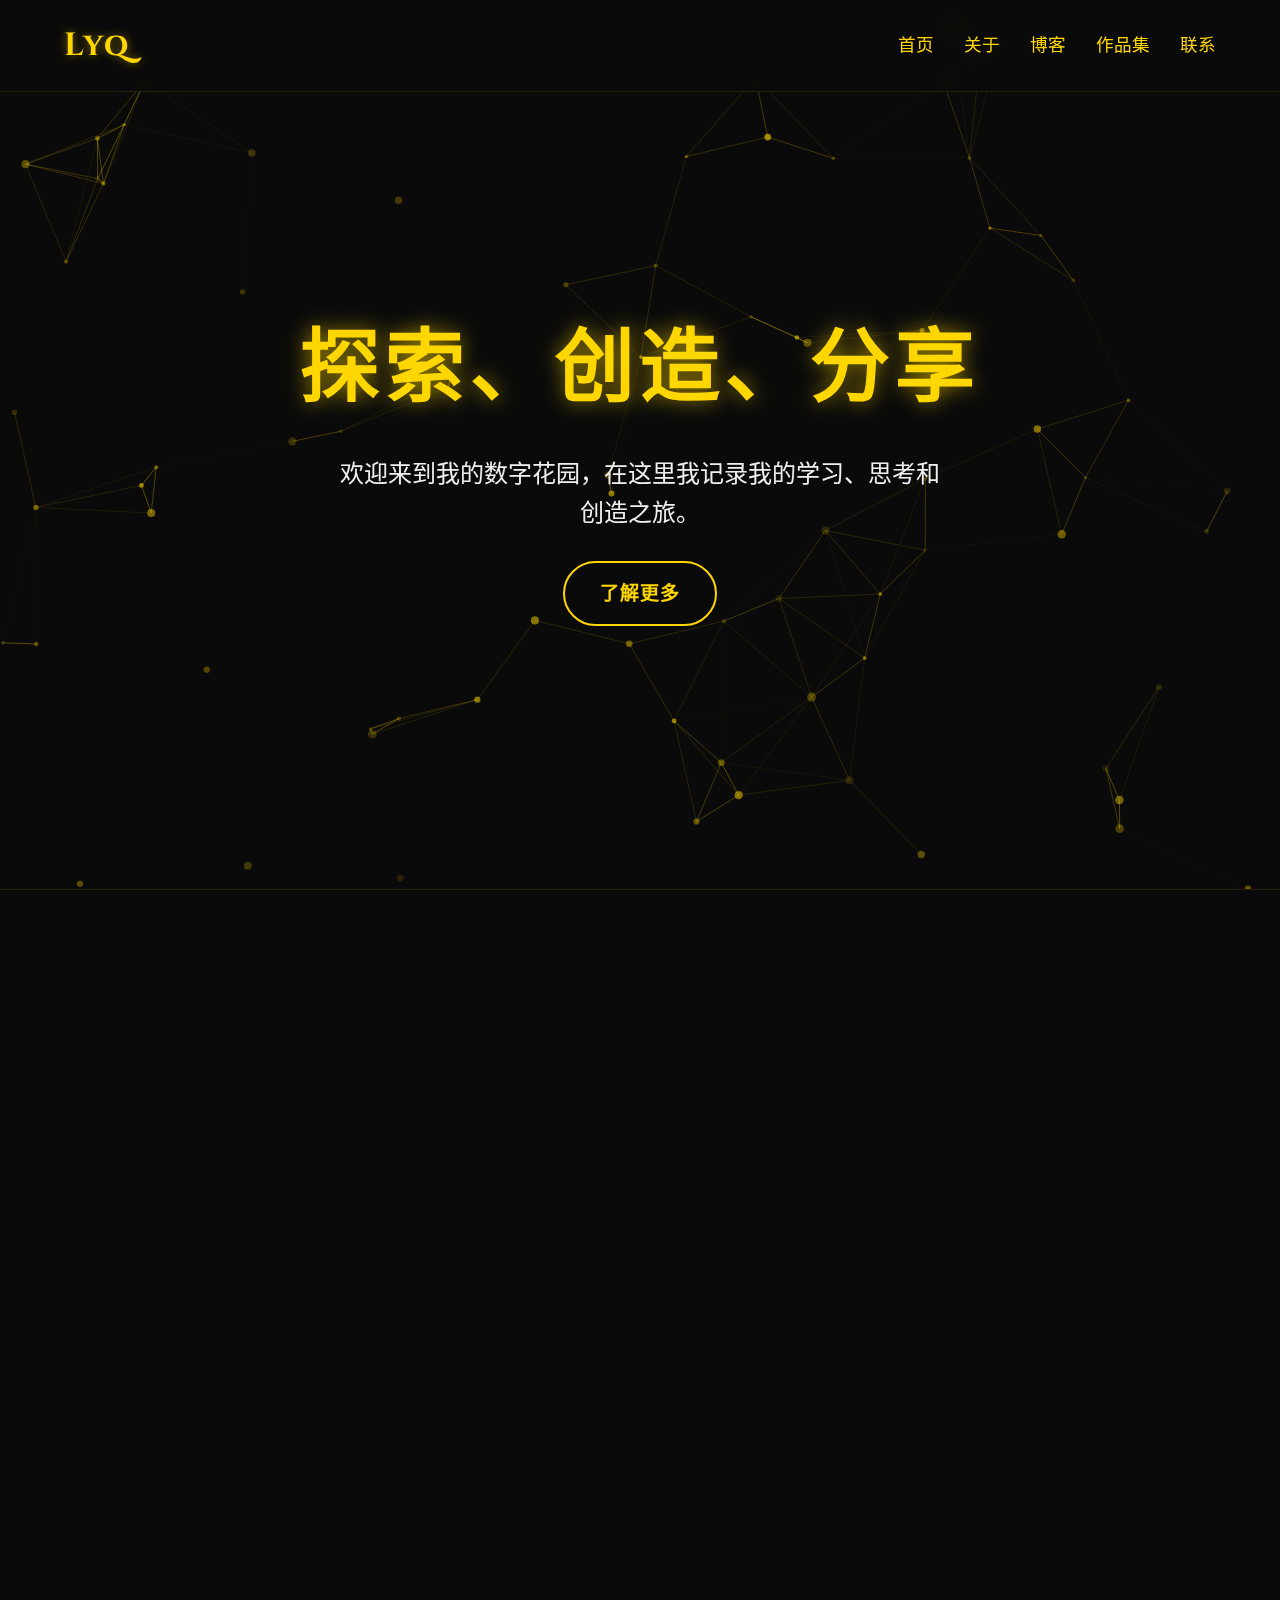
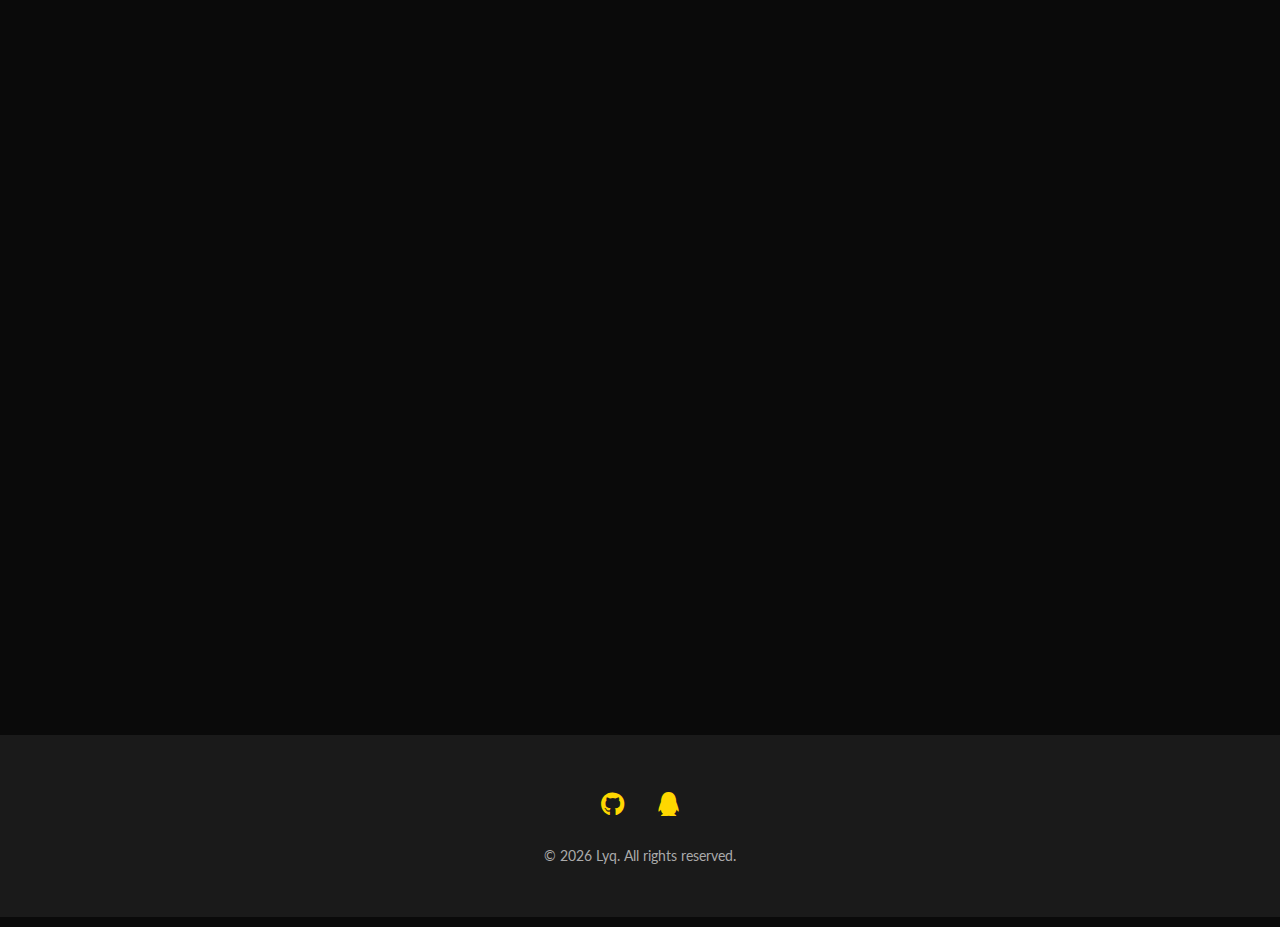
<file: index.html>
<!DOCTYPE html>
<html lang="zh-CN">
<head>
    <meta charset="UTF-8">
    <meta name="viewport" content="width=device-width, initial-scale=1.0">
    <title>Lyq - 个人博客</title>
    <!-- 引入外部CSS文件 -->
    <link rel="stylesheet" href="css/styles.css">
    <!-- 引入Font Awesome -->
    <link rel="stylesheet" href="https://cdnjs.cloudflare.com/ajax/libs/font-awesome/6.0.0/css/all.min.css">
</head>
<body>
    <!-- 页面内容将直接加载，不再使用异步方式 -->
    <div id="app">
        <!-- 直接引入所有组件 -->
        <header id="mainHeader" class="main-header">
            <div class="container">
                <a href="#" class="logo">Lyq</a>
                <nav id="mainNav" class="main-nav">
                    <ul>
                        <li><a href="#hero">首页</a></li>
                        <li><a href="#about">关于</a></li>
                        <li><a href="#blog">博客</a></li>
                        <li><a href="#portfolio">作品集</a></li>
                        <li><a href="#contact">联系</a></li>
                    </ul>
                </nav>
                <div id="hamburger" class="hamburger">
                    <span class="line"></span>
                    <span class="line"></span>
                    <span class="line"></span>
                </div>
            </div>
        </header>
        
        <main>
            <!-- Hero Section -->
            <section class="hero section" id="hero">
                <div class="hero-background"></div>
                <div id="particles-js"></div>
                <div class="hero-content">
                    <h1>探索、创造、分享</h1>
                    <p>欢迎来到我的数字花园，在这里我记录我的学习、思考和创造之旅。</p>
                    <a href="#about" class="cta-button">了解更多</a>
                </div>
            </section>
            
            <!-- About Section -->
            <section class="about section fade-in-section" id="about">
                <div class="container">
                    <div class="about-image">
                        <img src="images/avatar.svg" alt="个人头像">
                    </div>
                    <div class="about-content">
                        <h2 class="section-title">关于我</h2>
                        <p>我是一名热衷于技术和创新的开发者，不断学习和探索新的可能性。我相信技术的力量可以改变世界，让生活变得更加美好。</p>
                        <p>在我的职业生涯中，我积累了丰富的前端和后端开发经验，能够独立完成从设计到部署的全流程开发工作。</p>
                        <h3>我的技能</h3>
                        <div class="skills-list">
                            <span class="skill-tag">HTML5</span>
                            <span class="skill-tag">CSS3</span>
                            <span class="skill-tag">JavaScript</span>
                            <span class="skill-tag">React</span>
                            <span class="skill-tag">Vue.js</span>
                            <span class="skill-tag">Node.js</span>
                            <span class="skill-tag">Python</span>
                            <span class="skill-tag">Django</span>
                            <span class="skill-tag">MySQL</span>
                            <span class="skill-tag">MongoDB</span>
                            <span class="skill-tag">Git</span>
                            <span class="skill-tag">Docker</span>
                        </div>
                    </div>
                </div>
            </section>
            
            <!-- Blog Section -->
            <section class="blog section fade-in-section" id="blog">
                <div class="container">
                    <h2 class="section-title">最新目标</h2>
                    <div class="blog-grid">
                        <div class="blog-card">
                            <div class="blog-card-image" style="background-image: url('images/tech-blog.svg')"></div>
                            <div class="blog-card-content">
                                <h3>全栈工程师</h3>
                                <div class="blog-meta">
                                    <span>wait</span> / <span>Lyq</span>
                                </div>
                                <p>专注于构建完整的Web应用程序，包括前端和后端开发，确保无缝的用户体验和高性能的系统架构。</p>
                                <a href="#" class="read-more">阅读更多</a>
                            </div>
                        </div>
                        <div class="blog-card">
                            <div class="blog-card-image" style="background-image: url('images/design-blog.svg')"></div>
                            <div class="blog-card-content">
                                <h3>独立游戏开发者</h3>
                                <div class="blog-meta">
                                    <span>wait</span> / <span>Lyq</span>
                                </div>
                                <p>创建引人入胜的游戏体验，结合编程技能和创意设计，打造独特的互动娱乐产品。</p>
                                <a href="#" class="read-more">阅读更多</a>
                            </div>
                        </div>
                        <div class="blog-card">
                            <div class="blog-card-image" style="background-image: url('images/security-blog.svg')"></div>
                            <div class="blog-card-content">
                                <h3>网络安全专家</h3>
                                <div class="blog-meta">
                                    <span>wait</span> / <span>Lyq</span>
                                </div>
                                <p>保护系统和数据免受各种网络威胁，确保信息安全和隐私保护，构建可靠的安全防线。</p>
                                <a href="#" class="read-more">阅读更多</a>
                            </div>
                        </div>
                    </div>
                </div>
            </section>
            
            <!-- Portfolio Section -->
            <section class="portfolio section fade-in-section" id="portfolio">
                <div class="container">
                    <h2 class="section-title">我的作品集</h2>
                    <div class="portfolio-grid">
                        <div class="portfolio-item">
                            <img src="images/project1.svg" alt="项目 Alpha">
                            <div class="portfolio-overlay">
                                <h3>项目 Alpha</h3>
                                <p>一个基于 React 的社交媒体分析仪表盘。</p>
                            </div>
                        </div>
                        <div class="portfolio-item">
                            <img src="images/project2.svg" alt="项目 Beta">
                            <div class="portfolio-overlay">
                                <h3>项目 Beta</h3>
                                <p>使用 Python 和 Django 构建的电子商务平台。</p>
                            </div>
                        </div>
                        <div class="portfolio-item">
                            <img src="images/project3.svg" alt="项目 Gamma">
                            <div class="portfolio-overlay">
                                <h3>项目 Gamma</h3>
                                <p>一个响应式的个人博客系统。</p>
                            </div>
                        </div>
                        <div class="portfolio-item">
                            <img src="images/project4.svg" alt="项目 Delta">
                            <div class="portfolio-overlay">
                                <h3>项目 Delta</h3>
                                <p>基于 Node.js 的实时聊天应用程序。</p>
                            </div>
                        </div>
                        <div class="portfolio-item">
                            <img src="images/project5.svg" alt="项目 Epsilon">
                            <div class="portfolio-overlay">
                                <h3>项目 Epsilon</h3>
                                <p>使用 Vue.js 构建的任务管理应用。</p>
                            </div>
                        </div>
                        <div class="portfolio-item">
                            <img src="images/project6.svg" alt="项目 Zeta">
                            <div class="portfolio-overlay">
                                <h3>项目 Zeta</h3>
                                <p>一个移动优先的天气预报应用。</p>
                            </div>
                        </div>
                    </div>
                </div>
            </section>
            
            <!-- Contact Section -->
            <section class="contact section fade-in-section" id="contact">
                <div class="container">
                    <h2 class="section-title">联系我</h2>
                    <p style="text-align: center; max-width: 600px; margin: -40px auto 60px;">
                        有项目想合作，或者只是想聊聊技术和生活？随时给我留言。
                    </p>
                    <form class="contact-form" action="#" method="POST">
                        <div class="form-group">
                            <input type="text" name="name" placeholder="您的姓名" required>
                        </div>
                        <div class="form-group">
                            <input type="email" name="email" placeholder="您的邮箱" required>
                        </div>
                        <div class="form-group">
                            <textarea name="message" placeholder="您的留言" rows="5" required></textarea>
                        </div>
                        <button type="submit" class="submit-button">发送留言</button>
                    </form>
                </div>
            </section>
        </main>
        
        <!-- Footer Section -->
        <footer class="main-footer">
            <div class="container">
                <div class="footer-socials">
                    <a href="#" class="social-link"><i class="fab fa-github"></i></a>
                    <a href="#" class="social-link"><i class="fab fa-qq"></i></a>
                </div>
                <div class="footer-copyright">
                    <p>&copy; <span id="copyright-year"></span> Lyq. All rights reserved.</p>
                </div>
            </div>
        </footer>
    </div>

    <!-- 引入外部JavaScript文件 -->
    <script src="js/main.js"></script>
</body>
</html>
</file>
<file: css/styles.css>
@import url('https://fonts.googleapis.com/css2?family=Cinzel:wght@400;700&family=Lato:wght@300;400;700&display=swap');

:root {
    --gold: #FFD700;
    --dark-gold: #c5a700;
    --black: #0a0a0a;
    --dark-gray: #1a1a1a;
    --light-gray: #f0f0f0;
    --white: #ffffff;
}

* {
    margin: 0;
    padding: 0;
    box-sizing: border-box;
}

html {
    scroll-behavior: smooth;
}

body {
    font-family: 'Lato', sans-serif;
    background-color: var(--black);
    color: var(--light-gray);
    overflow-x: hidden;
    line-height: 1.6;
}

.container {
    width: 90%;
    max-width: 1200px;
    margin: 0 auto;
}

h1, h2, h3, h4 {
    font-family: 'Cinzel', serif;
    color: var(--gold);
    font-weight: 700;
}

a {
    color: var(--gold);
    text-decoration: none;
    transition: color 0.3s ease;
}

a:hover {
    color: var(--dark-gold);
}

/* Header */
.main-header {
    position: fixed;
    top: 0;
    left: 0;
    width: 100%;
    z-index: 1000;
    padding: 20px 0;
    background: rgba(10, 10, 10, 0.8);
    -webkit-backdrop-filter: blur(10px);
    backdrop-filter: blur(10px);
    transition: all 0.3s ease;
    border-bottom: 1px solid rgba(255, 215, 0, 0.1);
}

.main-header.scrolled {
    padding: 15px 0;
    background: rgba(10, 10, 10, 0.95);
}

.main-header .container {
    display: flex;
    justify-content: space-between;
    align-items: center;
}

.logo {
    font-family: 'Cinzel', serif;
    font-size: 2rem;
    font-weight: 700;
    color: var(--gold);
    letter-spacing: 2px;
    text-shadow: 0 0 10px rgba(255, 215, 0, 0.5);
}

.main-nav ul {
    display: flex;
    list-style: none;
}

.main-nav ul li {
    margin-left: 30px;
}

.main-nav ul li a {
    font-family: 'Cinzel', serif;
    font-weight: 400;
    font-size: 1.1rem;
    padding: 10px 0;
    border-bottom: 2px solid transparent;
    transition: all 0.3s ease;
}

.main-nav ul li a:hover,
.main-nav ul li a.active {
    color: var(--white);
    border-bottom-color: var(--gold);
}

.hamburger {
    display: none;
    flex-direction: column;
    cursor: pointer;
}

.hamburger .line {
    width: 25px;
    height: 2px;
    background-color: var(--gold);
    margin: 4px 0;
    transition: 0.3s;
}

/* Hero Section */
.hero {
    height: 100vh;
    display: flex;
    align-items: center;
    justify-content: center;
    text-align: center;
    position: relative;
    overflow: hidden;
    padding-top: 120px; /* 进一步增加padding-top，确保hero内容完全不被header遮挡 */
    margin-top: -10px; /* 添加负margin，让hero背景延伸到header下方 */
}

.hero-background {
    position: absolute;
    top: 0;
    left: 0;
    width: 100%;
    height: 100%;
    background: var(--black);
    z-index: -2;
}

#particles-js {
    position: absolute;
    width: 100%;
    height: 100%;
    z-index: -1;
}

/* 调整hero-content的位置，确保在header下方正确显示 */
.hero-content {
    animation: fadeIn 2s ease-in-out;
    z-index: 1;
    margin-top: 60px; /* 增加margin-top值，将文字位置下调 */
}

.hero h1 {
    font-size: 5rem;
    margin-bottom: 20px;
    letter-spacing: 5px;
    text-shadow: 0 0 20px rgba(255, 215, 0, 0.6);
}

.hero p {
    font-size: 1.5rem;
    color: var(--light-gray);
    max-width: 600px;
    margin: 0 auto 30px;
}

.cta-button {
    display: inline-block;
    padding: 15px 35px;
    border: 2px solid var(--gold);
    border-radius: 50px;
    font-size: 1.2rem;
    font-weight: 700;
    text-transform: uppercase;
    letter-spacing: 1px;
    transition: all 0.4s ease;
    position: relative;
    overflow: hidden;
    z-index: 1;
}

.cta-button:before {
    content: '';
    position: absolute;
    top: 0;
    left: 0;
    width: 0;
    height: 100%;
    background-color: var(--gold);
    transition: all 0.4s ease;
    z-index: -1;
}

.cta-button:hover {
    color: var(--black);
}

.cta-button:hover:before {
    width: 100%;
}

/* General Section Styling */
.section {
    padding: 100px 0;
    border-bottom: 1px solid rgba(255, 215, 0, 0.1);
}

.section-title {
    text-align: center;
    font-size: 3rem;
    margin-bottom: 60px;
    position: relative;
}

.section-title::after {
    content: '';
    position: absolute;
    bottom: -15px;
    left: 50%;
    transform: translateX(-50%);
    width: 80px;
    height: 3px;
    background: var(--gold);
    box-shadow: 0 0 10px rgba(255, 215, 0, 0.5);
}

/* About Section */
#about .container {
    display: flex;
    align-items: center;
    gap: 50px;
}

.about-image {
    flex: 1;
    max-width: 400px;
    position: relative;
}

.about-image img {
    width: 100%;
    border-radius: 50%;
    border: 5px solid var(--gold);
    box-shadow: 0 0 30px rgba(255, 215, 0, 0.3);
}

.about-content {
    flex: 1.5;
}

.about-content h3 {
    font-size: 2rem;
    margin-bottom: 20px;
}

.about-content p {
    margin-bottom: 15px;
    font-size: 1.1rem;
}

.skills-list {
    list-style: none;
    display: flex;
    flex-wrap: wrap;
    gap: 10px;
    margin-top: 20px;
}

.skills-list li {
    background: var(--dark-gray);
    padding: 8px 15px;
    border-radius: 20px;
    border: 1px solid var(--gold);
    color: var(--gold);
    font-size: 0.9rem;
    transition: all 0.3s ease;
}

.skills-list li:hover {
    background: var(--gold);
    color: var(--black);
    transform: translateY(-3px);
    box-shadow: 0 5px 15px rgba(255, 215, 0, 0.2);
}

/* Blog Section */
.blog-grid {
    display: grid;
    grid-template-columns: repeat(auto-fit, minmax(320px, 1fr));
    gap: 30px;
}

.blog-card {
    background: var(--dark-gray);
    border: 1px solid rgba(255, 215, 0, 0.2);
    border-radius: 10px;
    overflow: hidden;
    transition: all 0.4s ease;
    box-shadow: 0 5px 15px rgba(0,0,0,0.2);
}

.blog-card:hover {
    transform: translateY(-10px);
    box-shadow: 0 15px 30px rgba(0,0,0,0.4);
    border-color: var(--gold);
}

.blog-card-image {
    height: 200px;
    background-size: cover;
    background-position: center;
}

.blog-card-content {
    padding: 25px;
}

.blog-card-content h3 {
    font-size: 1.5rem;
    margin-bottom: 15px;
}

.blog-meta {
    font-size: 0.9rem;
    color: #aaa;
    margin-bottom: 15px;
}

.blog-meta span {
    margin-right: 15px;
}

.blog-card-content p {
    font-size: 1rem;
    margin-bottom: 20px;
}

.read-more {
    font-weight: 700;
    display: inline-flex;
    align-items: center;
}

.read-more:after {
    content: '→';
    margin-left: 8px;
    transition: margin-left 0.3s ease;
}

.read-more:hover:after {
    margin-left: 15px;
}

/* Portfolio Section */
.portfolio-grid {
    display: grid;
    grid-template-columns: repeat(auto-fill, minmax(300px, 1fr));
    gap: 20px;
}

.portfolio-item {
    position: relative;
    overflow: hidden;
    border-radius: 10px;
    cursor: pointer;
    box-shadow: 0 10px 20px rgba(0,0,0,0.2);
}

.portfolio-item img {
    width: 100%;
    height: auto;
    display: block;
    transition: transform 0.5s cubic-bezier(0.165, 0.84, 0.44, 1);
}

.portfolio-item:hover img {
    transform: scale(1.1);
}

.portfolio-overlay {
    position: absolute;
    top: 0;
    left: 0;
    width: 100%;
    height: 100%;
    background: rgba(10, 10, 10, 0.8);
    color: var(--white);
    display: flex;
    flex-direction: column;
    justify-content: center;
    align-items: center;
    opacity: 0;
    transition: opacity 0.5s cubic-bezier(0.165, 0.84, 0.44, 1);
}

.portfolio-item:hover .portfolio-overlay {
    opacity: 1;
}

.portfolio-overlay h3 {
    font-size: 1.8rem;
    margin-bottom: 10px;
    transform: translateY(20px);
    transition: transform 0.5s ease;
}

.portfolio-overlay p {
    transform: translateY(20px);
    transition: transform 0.5s ease 0.1s;
    text-align: center;
    padding: 0 20px;
}

.portfolio-item:hover .portfolio-overlay h3,
.portfolio-item:hover .portfolio-overlay p {
    transform: translateY(0);
}

/* Contact Section */
.contact-form {
    max-width: 700px;
    margin: 0 auto;
}

.form-group {
    margin-bottom: 25px;
}

.form-group input,
.form-group textarea {
    width: 100%;
    padding: 15px;
    background-color: var(--dark-gray);
    border: 1px solid rgba(255, 215, 0, 0.2);
    border-radius: 5px;
    color: var(--light-gray);
    font-size: 1rem;
    transition: border-color 0.3s, box-shadow 0.3s;
}

.form-group input:focus,
.form-group textarea:focus {
    outline: none;
    border-color: var(--gold);
    box-shadow: 0 0 15px rgba(255, 215, 0, 0.2);
}

.form-group textarea {
    min-height: 150px;
    resize: vertical;
}

/* 文本显示优化 */
p {
    overflow-wrap: break-word;
    word-wrap: break-word;
    hyphens: auto;
    white-space: normal;
}

/* 确保所有容器不会意外截断内容 */
.section {
    overflow: visible;
}

/* 防止标题被截断 */
h1, h2, h3, h4 {
    overflow-wrap: break-word;
    word-wrap: break-word;
}

/* 修复联系表单提交按钮样式，确保与其他按钮样式一致 */
.submit-button {
    display: block;
    width: 100%;
    padding: 15px;
    border: 2px solid var(--gold);
    background: transparent;
    color: var(--gold);
    font-size: 1.2rem;
    font-weight: 700;
    text-transform: uppercase;
    letter-spacing: 1px;
    border-radius: 5px;
    cursor: pointer;
    transition: all 0.4s ease;
}

.submit-button:hover {
    background: var(--gold);
    color: var(--black);
    box-shadow: 0 0 20px rgba(255, 215, 0, 0.4);
}

/* Footer */
.main-footer {
    background: var(--dark-gray);
    padding: 50px 0;
    text-align: center;
}

.footer-socials {
    margin-bottom: 20px;
}

.footer-socials a {
    margin: 0 15px;
    font-size: 1.5rem;
    display: inline-block;
    transition: transform 0.3s ease;
}

.footer-socials a:hover {
    transform: translateY(-5px);
    color: var(--white);
}

.footer-copyright {
    font-size: 0.9rem;
    color: #aaa;
}

/* Animations */
@keyframes fadeIn {
    from { opacity: 0; transform: translateY(20px); }
    to { opacity: 1; transform: translateY(0); }
}

.fade-in-section {
    opacity: 0;
    transform: translateY(50px);
    transition: opacity 0.8s ease-out, transform 0.8s ease-out;
}

.fade-in-section.is-visible {
    opacity: 1;
    transform: translateY(0);
}

/* Responsive Design */
@media (max-width: 768px) {
    .logo {
        font-size: 1.5rem;
    }

    .main-nav {
        position: fixed;
        top: 0;
        right: -100%;
        width: 70%;
        height: 100vh;
        background: var(--dark-gray);
        flex-direction: column;
        justify-content: center;
        align-items: center;
        transition: right 0.5s ease-in-out;
        box-shadow: -5px 0 15px rgba(0,0,0,0.5);
    }

    .main-nav.active {
        right: 0;
    }

    .main-nav ul {
        flex-direction: column;
        align-items: center;
    }

    .main-nav ul li {
        margin: 20px 0;
        margin-left: 0;
    }

    .main-nav ul li a {
        font-size: 1.5rem;
    }

    .hamburger {
        display: flex;
        z-index: 1001;
    }

    .hamburger.active .line:nth-child(1) {
        transform: rotate(-45deg) translate(-6px, 6px);
    }
    .hamburger.active .line:nth-child(2) {
        opacity: 0;
    }
    .hamburger.active .line:nth-child(3) {
        transform: rotate(45deg) translate(-6px, -6px);
    }

    .hero h1 {
        font-size: 3rem;
    }

    .hero p {
        font-size: 1.2rem;
    }

    #about .container {
        flex-direction: column;
        text-align: center;
    }

    .about-image {
        margin-bottom: 30px;
        max-width: 300px;
    }
}

@media (max-width: 480px) {
    .container {
        width: 95%;
    }

    .hero h1 {
        font-size: 2.5rem;
    }

    .hero p {
        font-size: 1rem;
    }

    .section-title {
        font-size: 2.2rem;
    }
}
</file>
